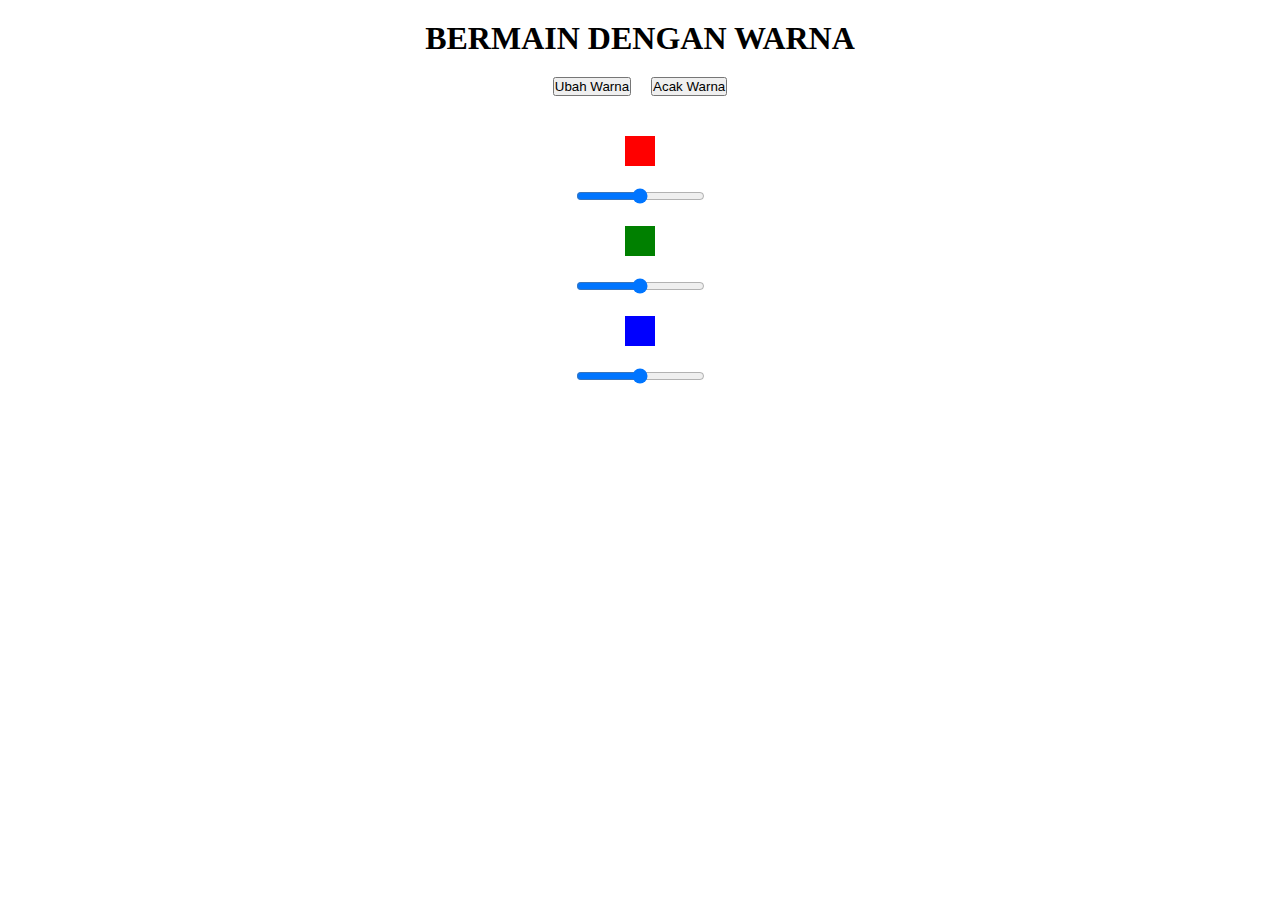
<file: Bermain dengan warna/index.html>
<!DOCTYPE html>
<html lang="en">
<head>
    <meta charset="UTF-8">
    <meta http-equiv="X-UA-Compatible" content="IE=edge">
    <meta name="viewport" content="width=device-width, initial-scale=1.0">
    <title>Latihan Bermain dengan Warna</title>
    <style>
        * {
            box-sizing: border-box;
            margin: 10px;
            padding: 0px;
        }

        html,body {
            height: 100%;
        }

        body{
            text-align: center;
        }

        .ubah-warna {
            background-color: lightblue;
        }

        .kotak {
            width: 30px;
            height: 30px;
            margin: 12px auto;
        }

        .merah { background-color: red; }
        .hijau { background-color: green; }
        .biru { background-color: blue; }
    </style>
</head>
<body>
    <h1>BERMAIN DENGAN WARNA</h1>
    <button type="button" class="btn-warna">Ubah Warna</button>

    <br><br>
    <div class="kotak merah"></div>
    <input type="range" name="sMerah" min="0" max="255">

    <div class="kotak hijau"></div>
    <input type="range" name="sHijau" min="0" max="255">

    <div class="kotak biru"></div>
    <input type="range" name="sBiru" min="0" max="255">

    <script src="script.js"></script>
</body>
</html>
</file>
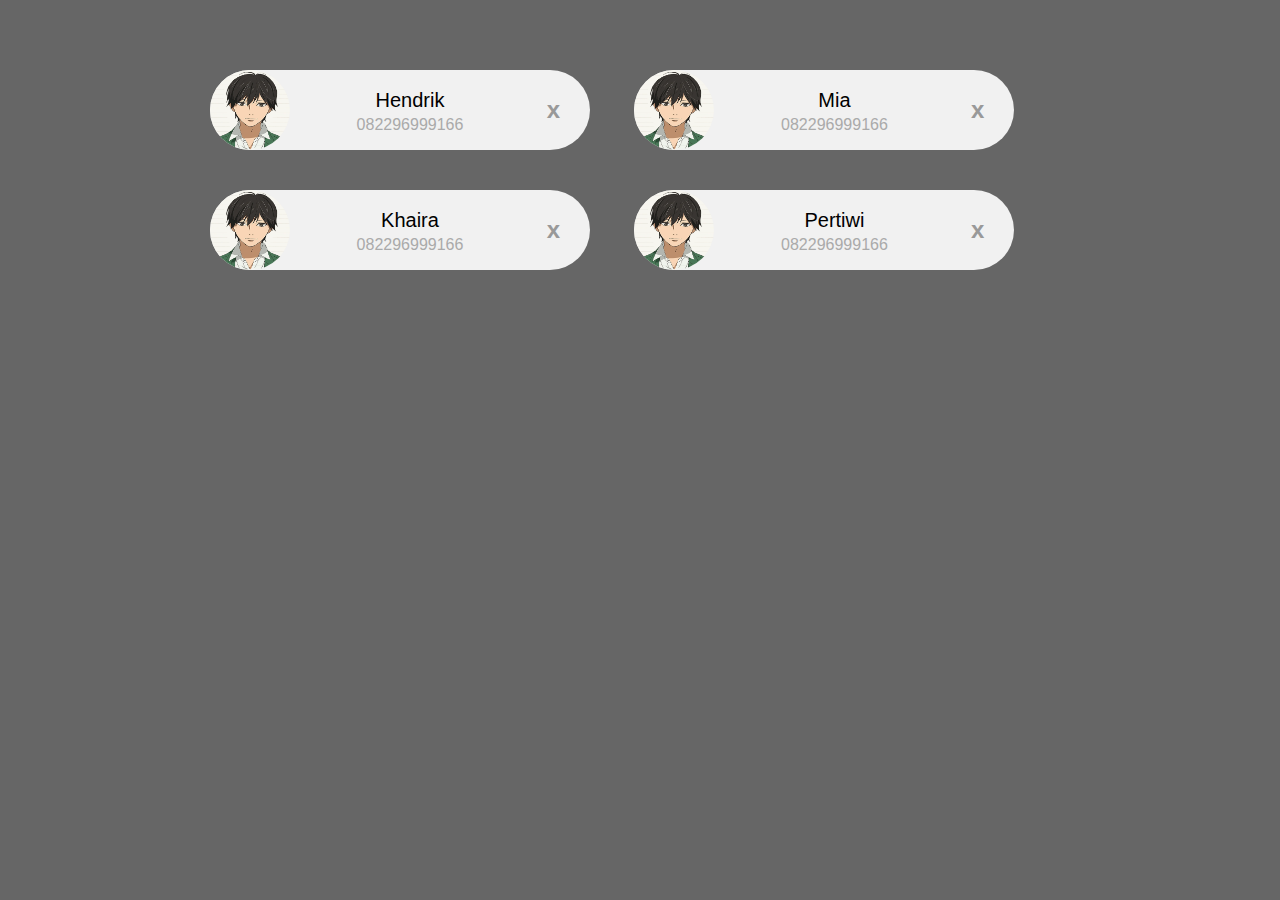
<file: DOM Event Bubbling/index.html>
<!DOCTYPE html>
<html lang="en">
<head>
    <meta charset="UTF-8">
    <meta http-equiv="X-UA-Compatible" content="IE=edge">
    <meta name="viewport" content="width=device-width, initial-scale=1.0">
    <title>DOM PREVENT DEFAULT</title>
    <link rel="stylesheet" href="style.css">
</head>
<body>

    <div class="container">

        <div class="card">
            <img src="./Kakeru_present_02.webp" alt="" width="96" height="96">
            <span class="nama">Hendrik</span>
            <span class="noTelp">082296999166</span>
            <span class="close">x</span>
        </div>

        <div class="card">
            <img src="./Kakeru_present_02.webp" alt="" width="96" height="96">
            <span class="nama">Mia</span>
            <span class="noTelp">082296999166</span>
            <span class="close">x</span>
        </div>

        <div class="card">
            <img src="./Kakeru_present_02.webp" alt="" width="96" height="96">
            <span class="nama">Khaira</span>
            <span class="noTelp">082296999166</span>
            <span class="close">x</span>
        </div>

        <div class="card">
            <img src="./Kakeru_present_02.webp" alt="" width="96" height="96">
            <span class="nama">Pertiwi</span>
            <span class="noTelp">082296999166</span>
            <span class="close">x</span>
        </div>

    </div>
    
    <script src="./script.js    "></script>
</body>
</html>
</file>
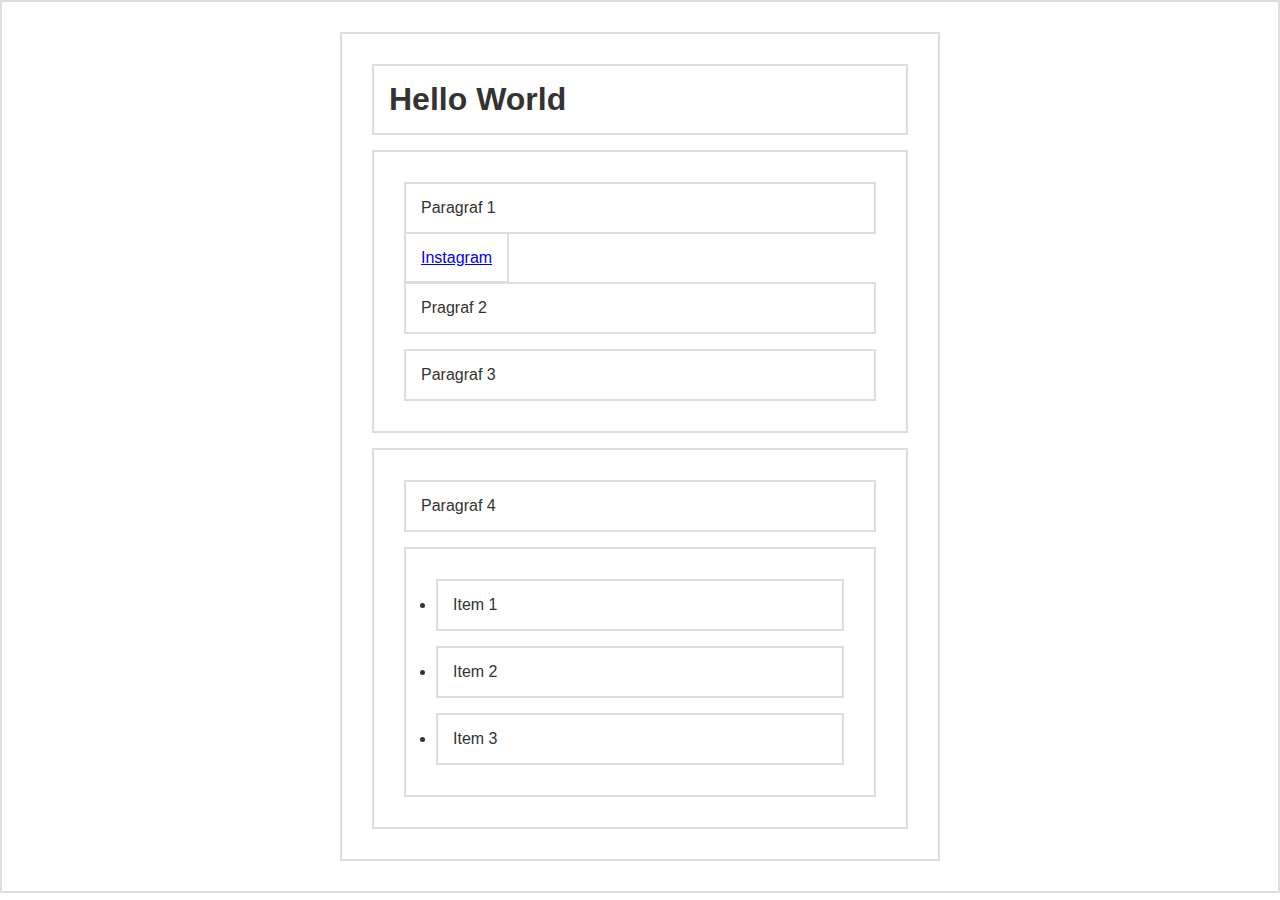
<file: DOM Events/index.html>
<!DOCTYPE html>
<html lang="en">
<head>
    <meta charset="UTF-8">
    <meta http-equiv="X-UA-Compatible" content="IE=edge">
    <meta name="viewport" content="width=device-width, initial-scale=1.0">
    <title>DOM EVENTS</title>
    <style>
        * {
            box-sizing: border-box;
            margin: 15px;
            padding: 15px;
            border: 2px solid #dedede;
        }

        html {
            margin: 0;
            padding: 0;
        }

        body {
            max-width: 600px;
            margin: 30px auto;
            font-family: sans-serif;
            color: #333;
        }

    </style>
</head>
<body>

    <h1>Hello World</h1>
    <section id="a">
        <p class="p1">Paragraf 1</p>
        <a href="https://instagram.com">Instagram</a>
        <p class="p2" onclick="ubahWarna()">Pragraf 2</p>
        <p class="p3">Paragraf 3</p>
    </section>

    <section id="b">
        <p>Paragraf 4</p>
        <ul>
            <li>Item 1</li>
            <li>Item 2</li>
            <li>Item 3</li>
        </ul>
    </section>
    
    <script src="./domEvents.js"></script>

</body>
</html>
</file>
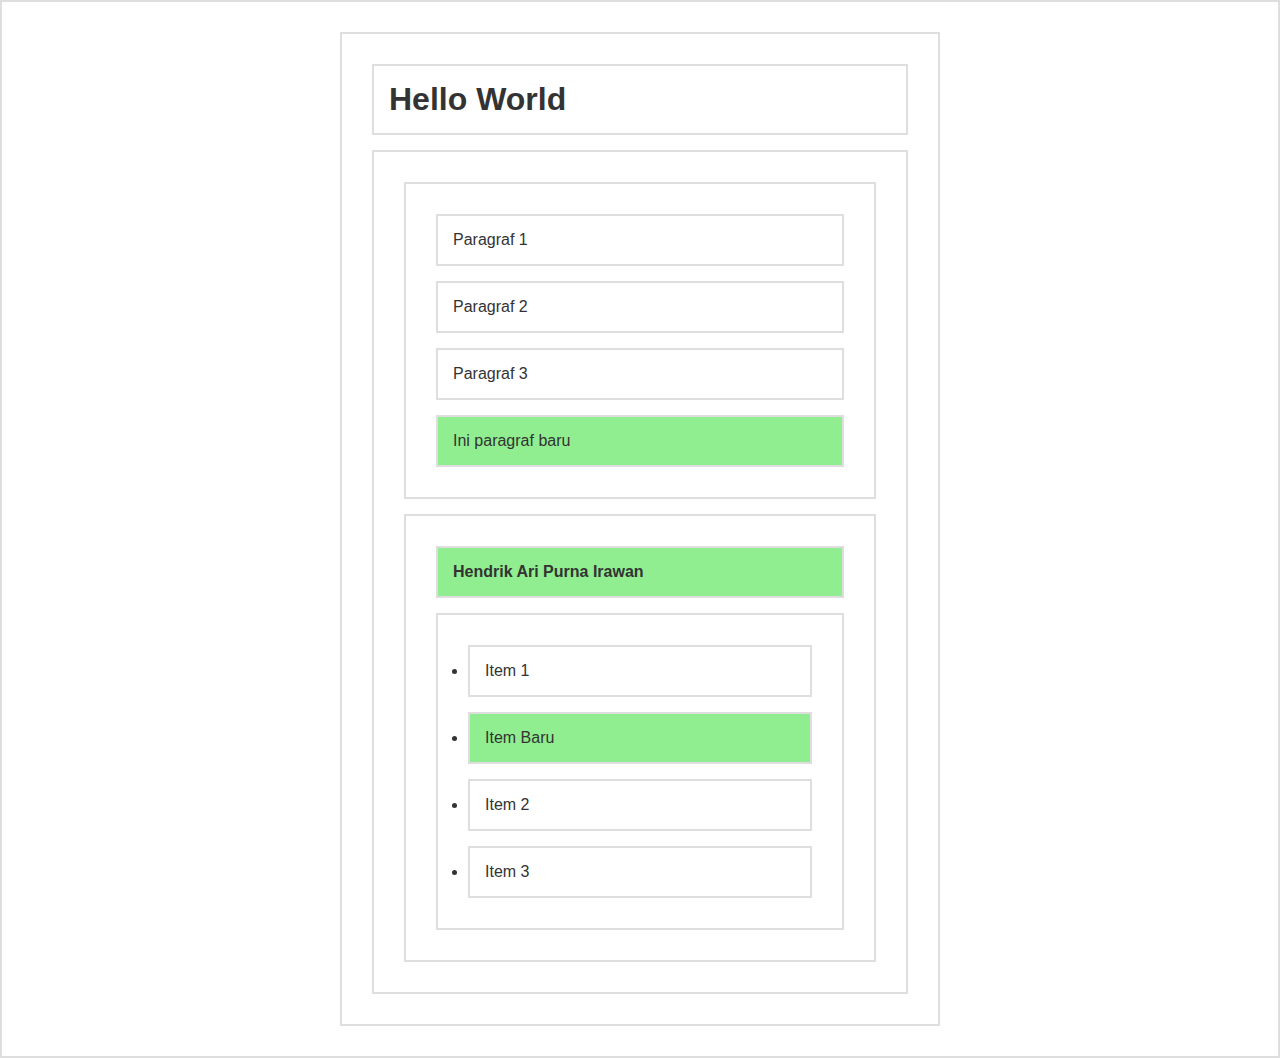
<file: DOM Manipulation1/index.html>
<!DOCTYPE html>
<html lang="en">
<head>
    <meta charset="UTF-8">
    <meta http-equiv="X-UA-Compatible" content="IE=edge">
    <meta name="viewport" content="width=device-width, initial-scale=1.0">
    <title>DOM Selection 1</title>
    <style>
        * {
            box-sizing: border-box;
            margin: 15px;
            padding: 15px;
            border: 2px solid #dedede;

        }

        html {
            margin: 0;
            padding: 0;
        }

        body {
            max-width: 600px;
            margin: 30px auto;
            font-family: sans-serif;
            color: #333;
        }
        
        .biru-muda {
            background-color: lightblue;
        }

    </style>
</head>
<body>
    <h1 id="judul">Hello World</h1>
    <div id="container">
        <section id="a">
            <p class="p1">Paragraf 1</p>
            <a href="https://www.instagram.com">Instagram</a>
            <p class="p2">Paragraf 2</p>
            <p class="p3">Paragraf 3</p>
        </section>

        <section id="b">
            <p>Paragraf 4</p>
            <ul>
                <li>Item 1</li>
                <li>Item 2</li>
                <li>Item 3</li>
            </ul>
        </section>
    </div>
    <script src="../DOM Manipulation2/domManipulation2.js"></script>
</body>
</html>
</file>
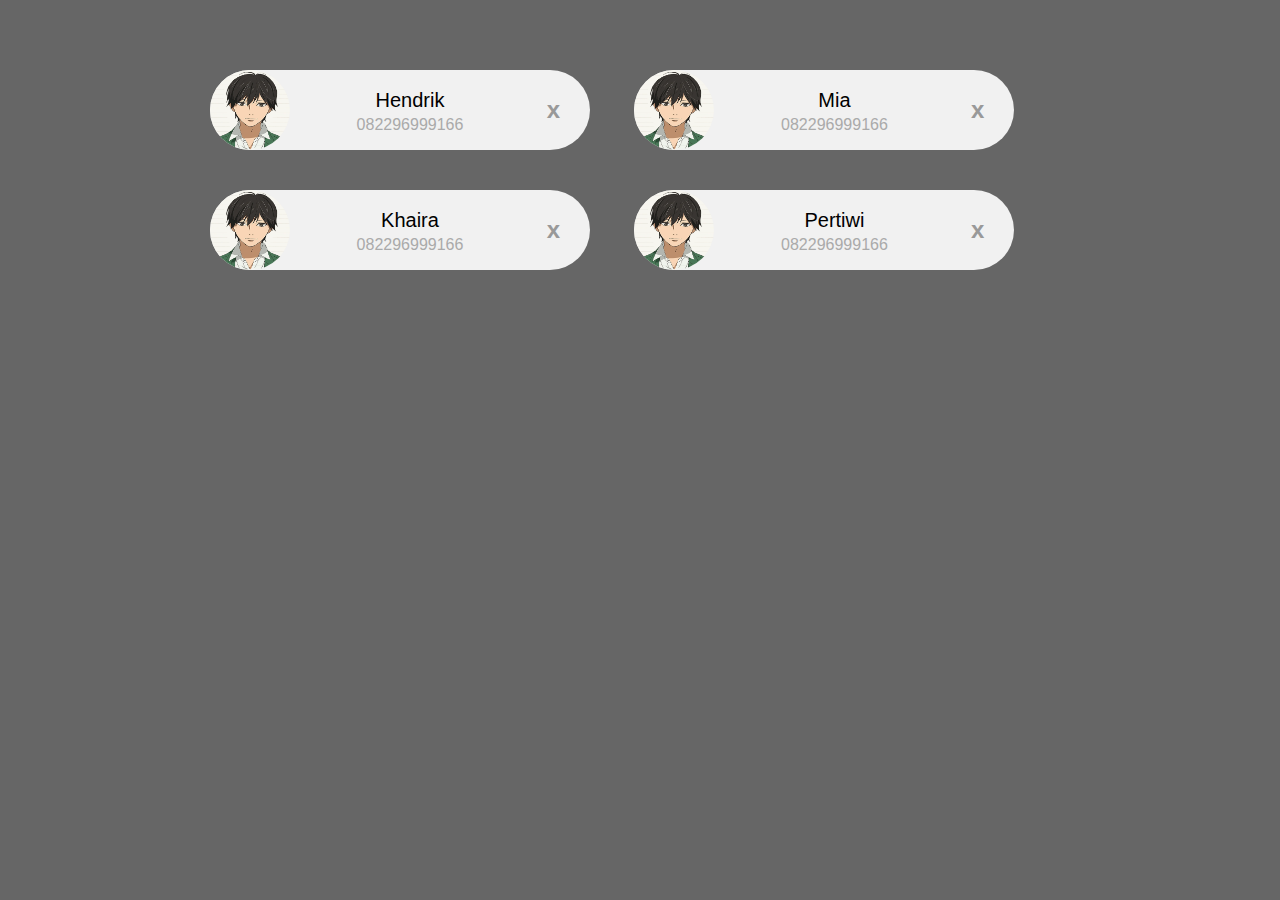
<file: DOM Prevent Default/index.html>
<!DOCTYPE html>
<html lang="en">
<head>
    <meta charset="UTF-8">
    <meta http-equiv="X-UA-Compatible" content="IE=edge">
    <meta name="viewport" content="width=device-width, initial-scale=1.0">
    <title>DOM PREVENT DEFAULT</title>
    <link rel="stylesheet" href="style.css">
</head>
<body>

    <div class="container">

        <div class="card">
            <img src="./Kakeru_present_02.webp" alt="" width="96" height="96">
            <span class="nama">Hendrik</span>
            <span class="noTelp">082296999166</span>
            <a href="" class="close">x</a>
        </div>

        <div class="card">
            <img src="./Kakeru_present_02.webp" alt="" width="96" height="96">
            <span class="nama">Mia</span>
            <span class="noTelp">082296999166</span>
            <a href="" class="close">x</a>
        </div>

        <div class="card">
            <img src="./Kakeru_present_02.webp" alt="" width="96" height="96">
            <span class="nama">Khaira</span>
            <span class="noTelp">082296999166</span>
            <a href="" class="close">x</a>
        </div>

        <div class="card">
            <img src="./Kakeru_present_02.webp" alt="" width="96" height="96">
            <span class="nama">Pertiwi</span>
            <span class="noTelp">082296999166</span>
            <a href="" class="close">x</a>
        </div>

    </div>
    
    <script src="./script.js    "></script>
</body>
</html>
</file>
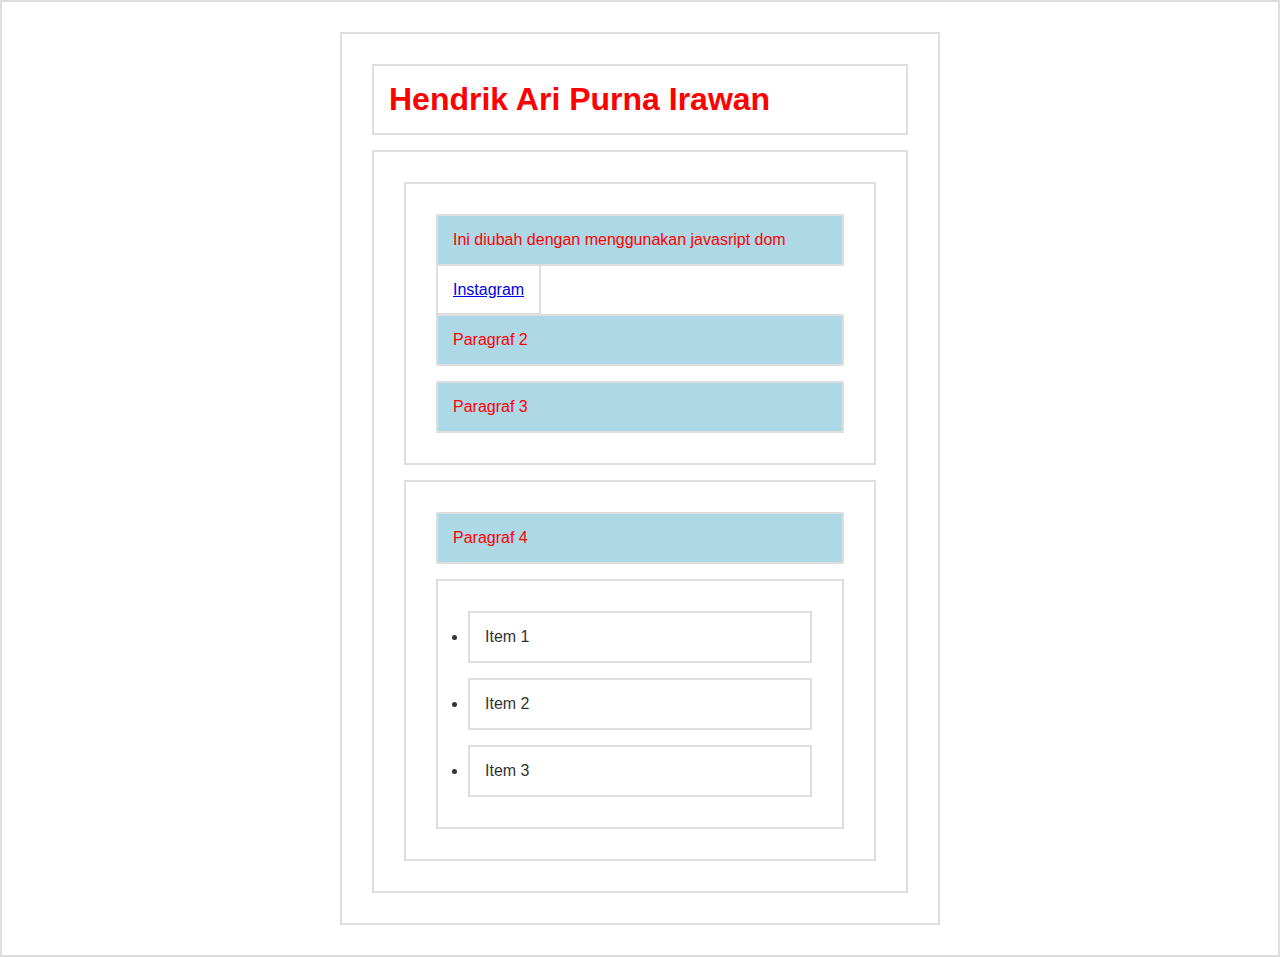
<file: DOM Selection1/index.html>
<!DOCTYPE html>
<html lang="en">
<head>
    <meta charset="UTF-8">
    <meta http-equiv="X-UA-Compatible" content="IE=edge">
    <meta name="viewport" content="width=device-width, initial-scale=1.0">
    <title>DOM Selection 1</title>
    <style>
        * {
            box-sizing: border-box;
            margin: 15px;
            padding: 15px;
            border: 2px solid #dedede;

        }

        html {
            margin: 0;
            padding: 0;
        }

        body {
            max-width: 600px;
            margin: 30px auto;
            font-family: sans-serif;
            color: #333;
        }

    </style>
</head>
<body>
    <h1 id="judul">Hello World</h1>
    <div id="container">
        <section id="a">
            <p class="p1">Paragraf 1</p>
            <a href="https://www.instagram.com">Instagram</a>
            <p class="p2">Paragraf 2</p>
            <p class="p3">Paragraf 3</p>
        </section>

        <section id="b">
            <p>Paragraf 4</p>
            <ul>
                <li>Item 1</li>
                <li>Item 2</li>
                <li>Item 3</li>
            </ul>
        </section>
    </div>


    <script src="dom1.js"></script>
</body>
</html>
</file>
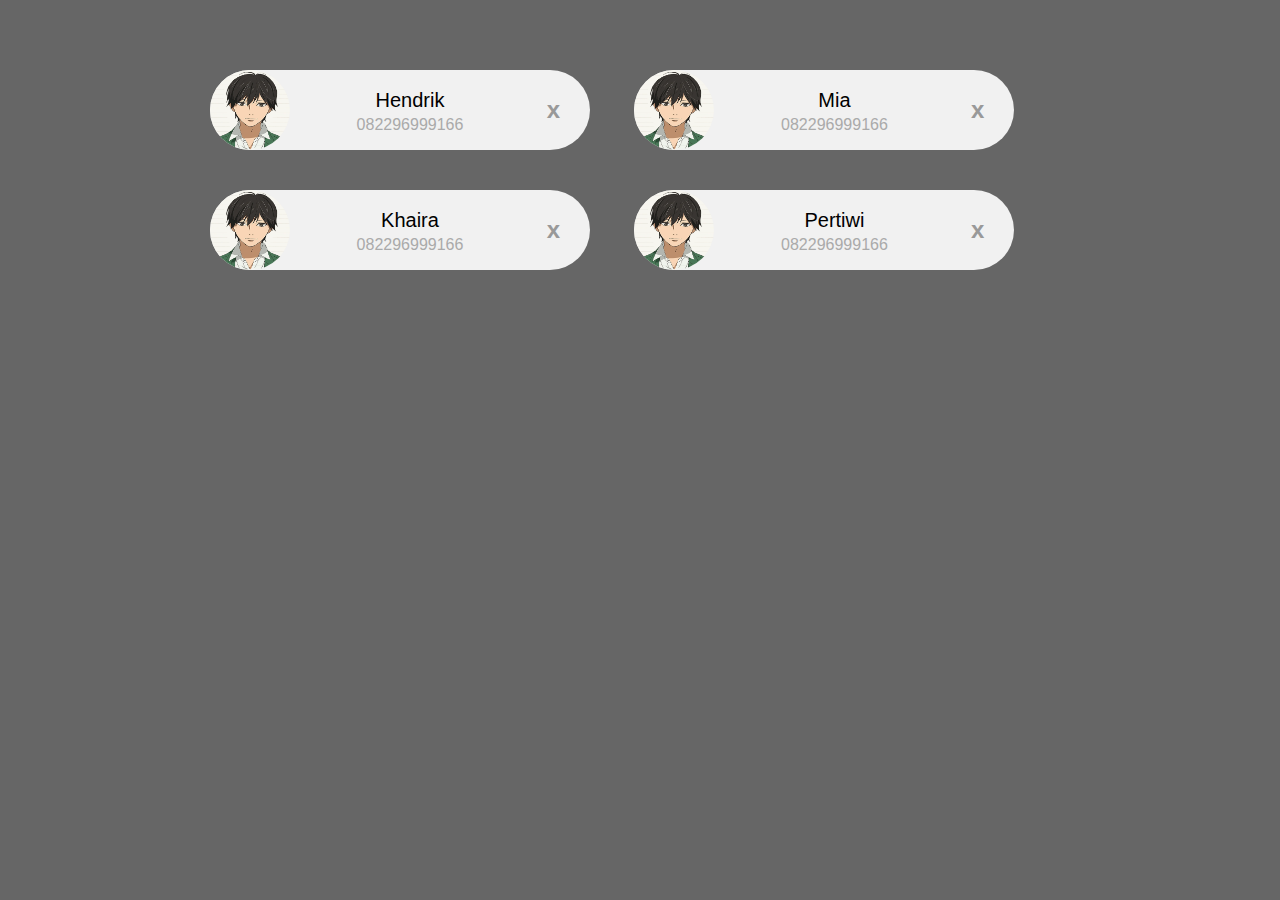
<file: DOM Traversal/index.html>
<!DOCTYPE html>
<html lang="en">
<head>
    <meta charset="UTF-8">
    <meta http-equiv="X-UA-Compatible" content="IE=edge">
    <meta name="viewport" content="width=device-width, initial-scale=1.0">
    <title>DOM TRAVERSAL</title>
    <link rel="stylesheet" href="style.css">
</head>
<body>

    <div class="container">

        <div class="card">
            <img src="./Kakeru_present_02.webp" alt="" width="96" height="96">
            <span class="nama">Hendrik</span>
            <span class="noTelp">082296999166</span>
            <span class="close">x</span>
        </div>

        <div class="card">
            <img src="./Kakeru_present_02.webp" alt="" width="96" height="96">
            <span class="nama">Mia</span>
            <span class="noTelp">082296999166</span>
            <span class="close">x</span>
        </div>

        <div class="card">
            <img src="./Kakeru_present_02.webp" alt="" width="96" height="96">
            <span class="nama">Khaira</span>
            <span class="noTelp">082296999166</span>
            <span class="close">x</span>
        </div>

        <div class="card">
            <img src="./Kakeru_present_02.webp" alt="" width="96" height="96">
            <span class="nama">Pertiwi</span>
            <span class="noTelp">082296999166</span>
            <span class="close">x</span>
        </div>

    </div>
    
    <script src="./script.js    "></script>
</body>
</html>
</file>
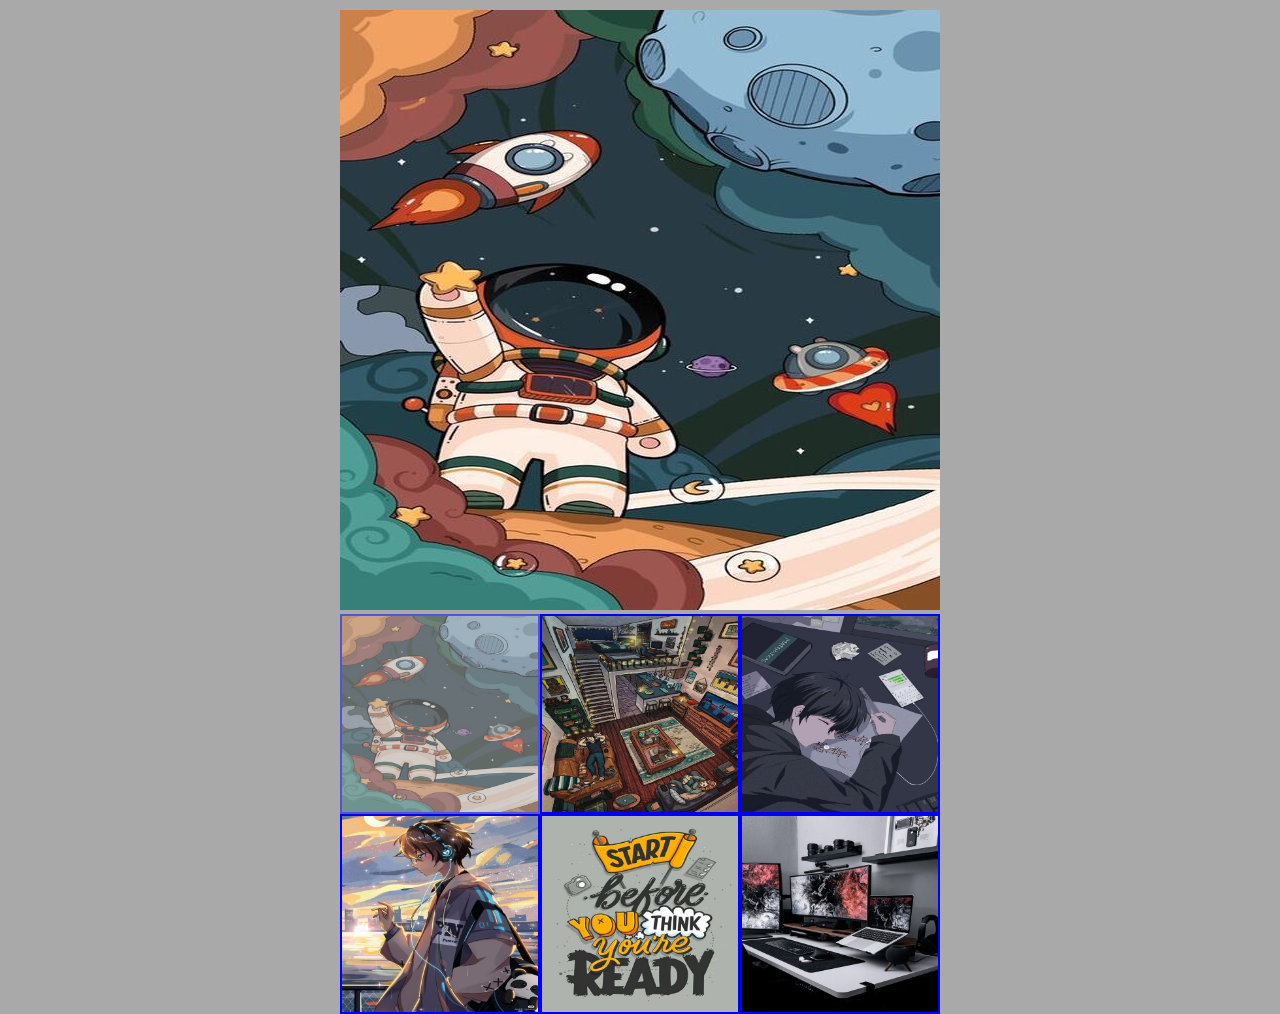
<file: latihan galery/index.html>
<!DOCTYPE html>
<html lang="en">
<head>
    <meta charset="UTF-8">
    <meta http-equiv="X-UA-Compatible" content="IE=edge">
    <meta name="viewport" content="width=device-width, initial-scale=1.0">
    <title>Latihan Membuat Galeri</title>
    <link rel="stylesheet" href="style.css">
</head>
<body style="background-color: darkgrey;">

    <div id="container">
        <img src="./img/1.jpg" alt="" class="displayImg">

        <div class="thumbnail">
            <img src="./img/1.jpg" alt="" class="thumb active">
            <img src="./img/2.jpg" alt="" class="thumb">
            <img src="./img/3.jpg" alt="" class="thumb">
            <img src="./img/4.jpg" alt="" class="thumb">
            <img src="./img/5.jpg" alt="" class="thumb">
            <img src="./img/6.jpg" alt="" class="thumb">
        </div>
    </div>
    
    <script src="./script.js"></script>
</body>
</html>
</file>
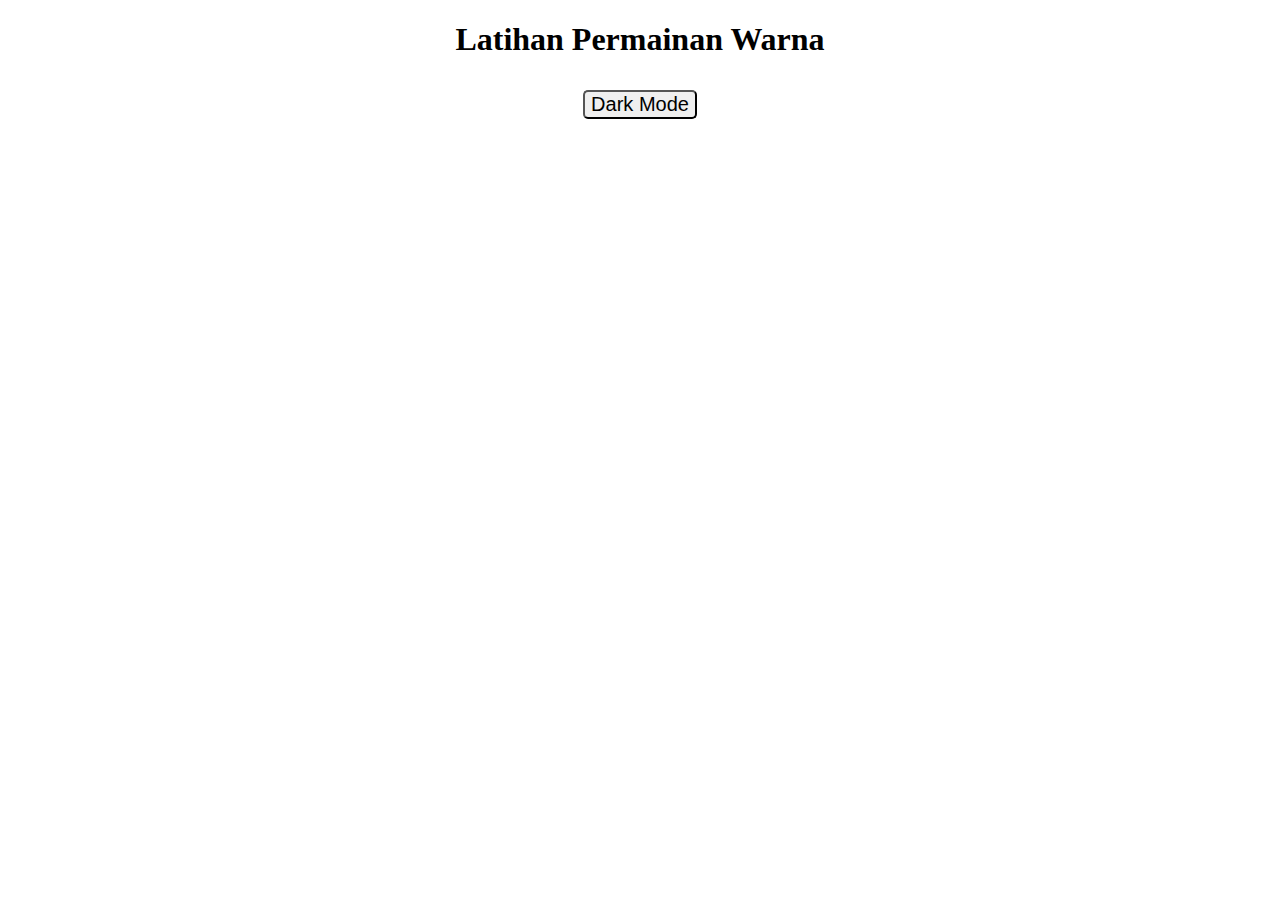
<file: latihanSendiri/index.html>
<!DOCTYPE html>
<html lang="en">
<head>
    <meta charset="UTF-8">
    <meta http-equiv="X-UA-Compatible" content="IE=edge">
    <meta name="viewport" content="width=device-width, initial-scale=1.0">
    <title>Latihan Permainan Warna</title>
    <style>
        .wrapper {
            width: 50%;
            margin: 10px auto;
            text-align: center;
        }

        #btgantiWarna {
            margin: 10px auto;
            font-size: 20px;
            border-radius: 5px;
            
        }

        #btgantiWarna:hover {
            cursor: pointer;
        }

        .darkMode {
            background-color: darkslategray;
            color: aliceblue;
        }
    </style>
</head>
<body>
    <div class="wrapper">
        <h1>Latihan Permainan Warna</h1>
        <button id="btgantiWarna">Dark Mode</button>
    </div>
    



    <script src="./script.js"></script>
</body>
</html>
</file>
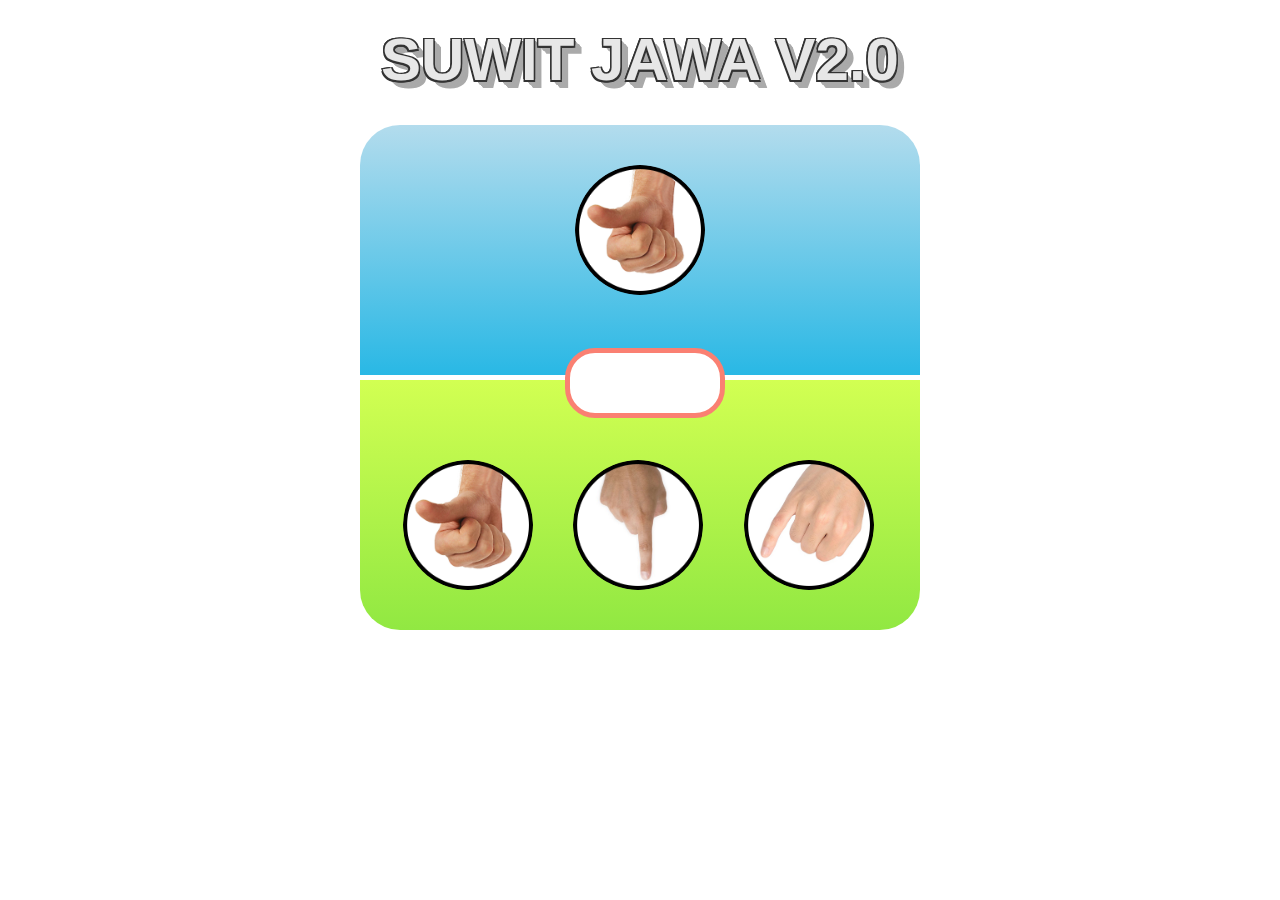
<file: membuat game suit 2.0/index.html>
<!DOCTYPE html>
<html lang="en">
<head>
    <meta charset="UTF-8">
    <meta http-equiv="X-UA-Compatible" content="IE=edge">
    <meta name="viewport" content="width=device-width, initial-scale=1.0">
    <title>Game Suit 2.0</title>
    <link rel="stylesheet" type="text/css" href="./style.css">
</head>
<body>

    <h1>Suwit Jawa v2.0</h1>

    <div class="container">
        <div class="area-komputer">
            <img src="asset/gajah.png" class="img-komputer">
        </div>
        <div class="info"></div>
        <div class="area-player">
            <ul>
                <li>
                    <img src="asset/gajah.png" class="gajah">
                </li>
                <li>
                    <img src="asset/orang.png" class="orang">
                </li>
                <li>
                    <img src="asset/semut.png" class="semut">
                </li>
            </ul>
        </div>
    </div>

    <script src="script.js"></script>
</body>
</html>
</file>
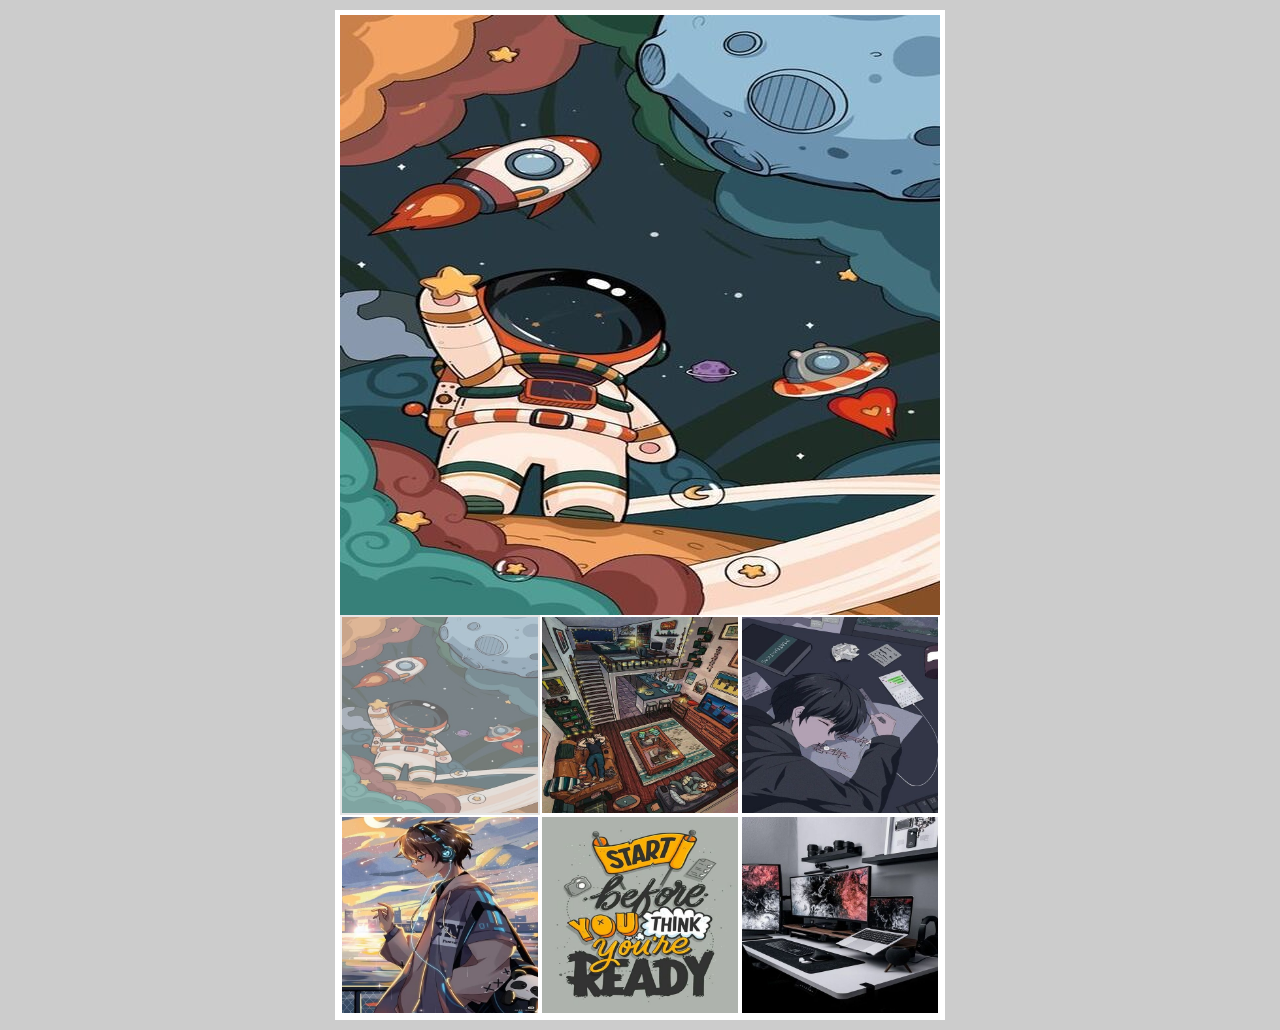
<file: Membuat Image Gallery/index.html>
<!DOCTYPE html>
<html lang="en">
<head>
    <meta charset="UTF-8">
    <meta http-equiv="X-UA-Compatible" content="IE=edge">
    <meta name="viewport" content="width=device-width, initial-scale=1.0">
    <title>Galeri</title>
    <link rel="stylesheet" href="style.css">
</head>
<body>

    <div class="container">
        <img src="./img/1.jpg" class="jumbo" alt="">
        <div class="thumbail">
            <img src="./img/1.jpg" class="thumb active" alt="">
            <img src="./img/2.jpg" class="thumb" alt="">
            <img src="./img/3.jpg" class="thumb" alt="">
            <img src="./img/4.jpg" class="thumb" alt="">
            <img src="./img/5.jpg" class="thumb" alt="">
            <img src="./img/6.jpg" class="thumb" alt="">
        </div>

    </div>

    <script src="script.js"></script>
</body>
</html>
</file>
<file: DOM Event Bubbling/style.css>
body {
    margin: 50px;
    font-family: arial;
    background-color: #666;

}

.container {
    width: 900px;
    margin: auto;
}

.card {
    background-color: #f1f1f1;
    display: inline-block;
    width: 220px;
    height: 80px;
    padding: 0px 80px;
    font-size: 16px;
    line-height: 80px;
    border-radius: 40px;
    margin: 20px;
    position: relative;
    text-align: center;
}

.card img {
    float: left;
    width: 80px;
    height: 80px;
    margin: 0px 10px 0px -80px;
    border-radius: 50%;
    position: relative;
}

.card .nama, .card .noTelp{
    display: block;
    line-height: 20px;
    padding: 0px 5px;
}

.card .nama {
    margin-left: 20px;
    margin-top: 20px;
    font-size: 20px;
}

.card .noTelp {
    margin-left: 20px;
    margin-top: 5px;
    font-size: 16px;
    color: #aaa;
}

.card .close {
    font-size: 24px;
    font-weight: bold;
    color: #999;
    position: absolute;
    top: 0;
    right: 30px;
    cursor: pointer;
}

.card a {
    text-decoration: none;
}

.card:hover .close {
    color: red;
}
</file>
<file: DOM Prevent Default/style.css>
body {
    margin: 50px;
    font-family: arial;
    background-color: #666;

}

.container {
    width: 900px;
    margin: auto;
}

.card {
    background-color: #f1f1f1;
    display: inline-block;
    width: 220px;
    height: 80px;
    padding: 0px 80px;
    font-size: 16px;
    line-height: 80px;
    border-radius: 40px;
    margin: 20px;
    position: relative;
    text-align: center;
}

.card img {
    float: left;
    width: 80px;
    height: 80px;
    margin: 0px 10px 0px -80px;
    border-radius: 50%;
    position: relative;
}

.card .nama, .card .noTelp{
    display: block;
    line-height: 20px;
    padding: 0px 5px;
}

.card .nama {
    margin-left: 20px;
    margin-top: 20px;
    font-size: 20px;
}

.card .noTelp {
    margin-left: 20px;
    margin-top: 5px;
    font-size: 16px;
    color: #aaa;
}

.card .close {
    font-size: 24px;
    font-weight: bold;
    color: #999;
    position: absolute;
    top: 0;
    right: 30px;
    cursor: pointer;
}

.card a {
    text-decoration: none;
}

.card:hover .close {
    color: red;
}
</file>
<file: DOM Traversal/style.css>
body {
    margin: 50px;
    font-family: arial;
    background-color: #666;

}

.container {
    width: 900px;
    margin: auto;
}

.card {
    background-color: #f1f1f1;
    display: inline-block;
    width: 220px;
    height: 80px;
    padding: 0px 80px;
    font-size: 16px;
    line-height: 80px;
    border-radius: 40px;
    margin: 20px;
    position: relative;
    text-align: center;
}

.card img {
    float: left;
    width: 80px;
    height: 80px;
    margin: 0px 10px 0px -80px;
    border-radius: 50%;
    position: relative;
}

.card .nama, .card .noTelp{
    display: block;
    line-height: 20px;
    padding: 0px 5px;
}

.card .nama {
    margin-left: 20px;
    margin-top: 20px;
    font-size: 20px;
}

.card .noTelp {
    margin-left: 20px;
    margin-top: 5px;
    font-size: 16px;
    color: #aaa;
}

.card .close {
    font-size: 24px;
    font-weight: bold;
    color: #999;
    position: absolute;
    top: 0;
    right: 30px;
    cursor: pointer;
}

.card:hover .close {
    color: red;
}
</file>
<file: latihan galery/style.css>
*{
    margin: 0;
    padding: 0;
}

#container {
    width: 600px;
    max-width: 600px;
    margin: 10px auto;
}

.thumb {
    width: 200px;
    float: left;
    box-sizing: border-box;
    border: 2px solid blue;
}

.thumb:hover {
    opacity: 0.5;
    cursor: pointer;
}

.active {
    opacity: 0.5;
}

@keyframes fadeIn {
    from {opacity: 0;}
    to {opacity: 1;}
}

.fade {
    animation: fadeIn 1s;
}
</file>
<file: Membuat Image Gallery/style.css>
* {
    margin: 0;
    padding: 0;
    line-height: 0;

}

body {
    background-color: #ccc;
    text-align: center;
}

.container {
    width: 600px;
    max-width: 600px;
    border: 5px solid white;
    margin: 10px auto;
    overflow: auto;
}

.thumb {
    width: 200px;
    float: left;
    border: 2px solid white;
    box-sizing: border-box;
    
}

.thumb:hover {
    opacity: 0.5;
    cursor: pointer;
}

.active {
    opacity: 0.5;
}

@keyframes fadeIn{
    from {
        opacity: 0;
    }
    to {
        opacity: 1;
    }
}

.fade {
    animation: fadeIn 1s;
}
</file>
<file: membuat game suit 2.0/style.css>
/* http://meyerweb.com/eric/tools/css/reset/ 
   v2.0 | 20110126
   License: none (public domain)
*/

html, body, div, span, applet, object, iframe,
h1, h2, h3, h4, h5, h6, p, blockquote, pre,
a, abbr, acronym, address, big, cite, code,
del, dfn, em, img, ins, kbd, q, s, samp,
small, strike, strong, sub, sup, tt, var,
b, u, i, center,
dl, dt, dd, ol, ul, li,
fieldset, form, label, legend,
table, caption, tbody, tfoot, thead, tr, th, td,
article, aside, canvas, details, embed, 
figure, figcaption, footer, header, hgroup, 
menu, nav, output, ruby, section, summary,
time, mark, audio, video {
    margin: 0;
    padding: 0;
    border: 0;
    font-size: 100%;
    font: inherit;
    vertical-align: baseline;
}
/* HTML5 display-role reset for older browsers */
article, aside, details, figcaption, figure, 
footer, header, hgroup, menu, nav, section {
    display: block;
}
body {
    line-height: 1;
}
ol, ul {
    list-style: none;
}
blockquote, q {
    quotes: none;
}
blockquote:before, blockquote:after,
q:before, q:after {
    content: '';
    content: none;
}
table {
    border-collapse: collapse;
    border-spacing: 0;
}


/* Suwit Jawa 2.0 */

body {
    font-family: arial;
}
h1 {
    font-size: 60px;
    font-weight: bold;
    text-align: center;
    margin: 10px 0;
    margin-top: 30px;
    text-transform: uppercase;
    color: #e7e7e7;
    text-shadow: 1.5px 1.5px 0 #333, 0px 1.5px 0 #333, -1.5px -1.5px 0 #333, -1.5px -1.5px 0 #333, -1.5px 1.5px 0 #333, 1.5px -1.5px 0 #333, 0.7778174593px 0.7778174593px 0 #aaaaaa, 1.5556349186px 1.5556349186px 0 #aaaaaa, 2.3334523779px 2.3334523779px 0 #aaaaaa, 3.1112698372px 3.1112698372px 0 #aaaaaa, 3.8890872965px 3.8890872965px 0 #aaaaaa, 4.6669047558px 4.6669047558px 0 #aaaaaa, 5.4447222151px 5.4447222151px 0 #aaaaaa, 6.2225396744px 6.2225396744px 0 #aaaaaa, 7.0003571337px 7.0003571337px 0 #aaaaaa, 7.7781745931px 7.7781745931px 0 #aaaaaa;
}

.container {
    width: 600px;
    margin: auto;
    padding: 20px;
    position: relative;
}

.area-komputer {
    width: 560px;
    height: 250px;
    margin: 5px auto;
    background-color: lightblue;
    background: linear-gradient(to bottom, rgba(179,220,237,1) 0%, rgba(41,184,229,1) 100%);
    position: relative;
    padding-top: 40px;
    box-sizing: border-box;
    border-radius: 40px 40px 0 0;
}

.area-player {
    width: 560px;
    height: 250px;
    margin: 5px auto;
    background-color: lightgreen;
    background: linear-gradient(to bottom, rgba(210,255,82,1) 0%, rgba(145,232,66,1) 100%);
    position: relative;
    border-radius: 0 0 40px 40px;
}

.info {
    width: 150px;
    height: 60px;
    border: 5px solid salmon;
    position: absolute;
    left: 50%;
    margin-left: -75px;
    top: 50%;
    margin-top: -30px;
    background-color: white;
    border-radius: 30px;
    z-index: 1;
    text-align: center;
    line-height: 60px;
    color: #f89bb4;
    font-size: 26px;
    text-shadow: 1px 1px 1px rgba(0,0,0,.3);
}

ul {
    padding-top: 80px;
    padding-left: 25px;
}

li {
    display: inline-block;
    margin: 0 18px;
}

img {
    width: 130px;
    height: 130px;
    display: block;
    margin: auto;
    border-radius: 50%;
}

.gajah, .orang, .semut {
    transition: .3s;
    position: relative;
    top:0;
    cursor: pointer;
}

.gajah:hover, .semut:hover, .orang:hover, .active {
    box-shadow: 0 0 10px 5px limegreen;
}

.gajah:active, .semut:active, .orang:active {
    top: 2px;
}
</file>
